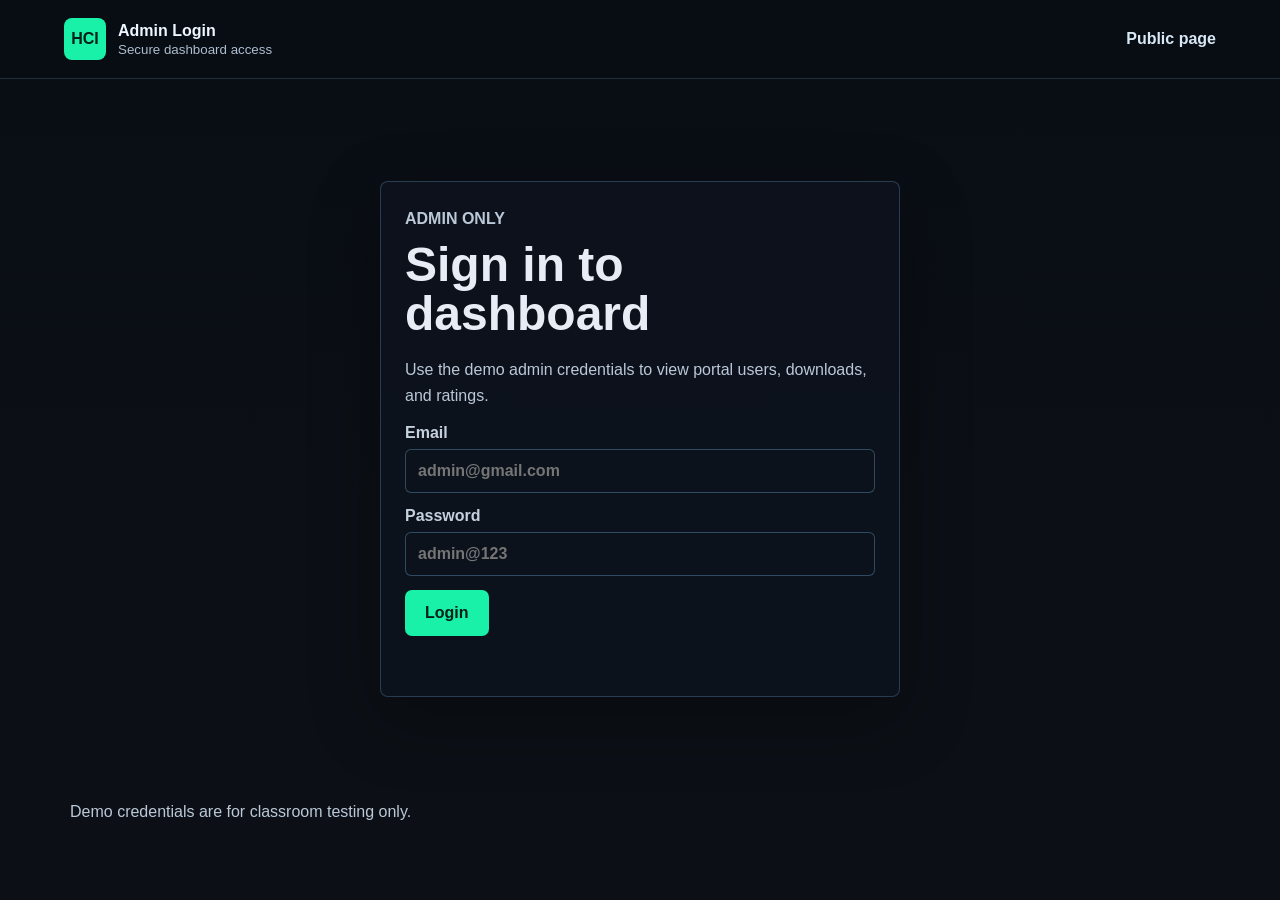
<file: web/admin-login.html>
<!doctype html>
<html lang="en">
<head>
  <meta charset="utf-8">
  <meta name="viewport" content="width=device-width, initial-scale=1">
  <title>Admin Login - Hands and Eye Controlled Human Computer Interaction System</title>
  <link rel="stylesheet" href="styles.css">
</head>
<body class="login-page">
  <header class="topbar">
    <a class="brand" href="index.html" aria-label="Back to portal">
      <span class="brand-mark">HCI</span>
      <span>
        <strong>Admin Login</strong>
        <small>Secure dashboard access</small>
      </span>
    </a>
    <nav aria-label="Login navigation">
      <a href="index.html">Public page</a>
    </nav>
  </header>

  <main class="login-main">
    <section class="login-card panel">
      <p class="eyebrow">Admin only</p>
      <h1>Sign in to dashboard</h1>
      <p>Use the demo admin credentials to view portal users, downloads, and ratings.</p>

      <form id="adminLoginForm">
        <label>
          Email
          <input id="adminEmail" type="email" autocomplete="username" placeholder="admin@gmail.com" required>
        </label>
        <label>
          Password
          <input id="adminPassword" type="password" autocomplete="current-password" placeholder="admin@123" required>
        </label>
        <button type="submit">Login</button>
        <p id="adminLoginMessage" class="message" aria-live="polite"></p>
      </form>
    </section>
  </main>

  <footer>
    <p>Demo credentials are for classroom testing only.</p>
  </footer>

  <script src="app.js"></script>
</body>
</html>
</file>
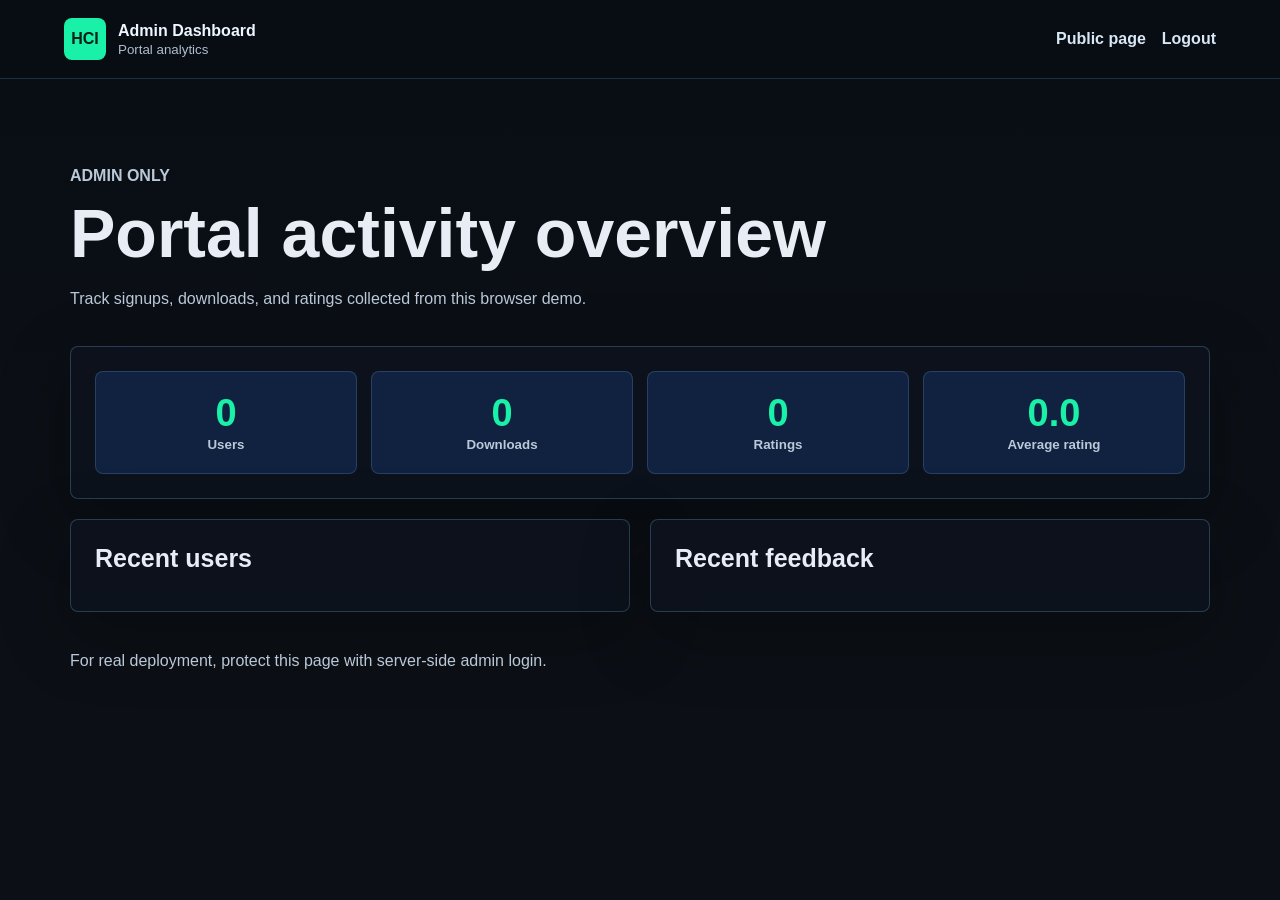
<file: web/admin.html>
<!doctype html>
<html lang="en">
<head>
  <meta charset="utf-8">
  <meta name="viewport" content="width=device-width, initial-scale=1">
  <title>Hands and Eye Controlled- Human Computer Interaction System -  Admin Dashboard</title>
  <link rel="stylesheet" href="styles.css">
</head>
<body class="admin-page">
  <header class="topbar">
    <a class="brand" href="index.html" aria-label="Back to portal">
      <span class="brand-mark">HCI</span>
      <span>
        <strong>Admin Dashboard</strong>
        <small>Portal analytics</small>
      </span>
    </a>
    <nav aria-label="Admin navigation">
      <a href="index.html">Public page</a>
      <a id="adminLogout" href="#">Logout</a>
    </nav>
  </header>

  <main>
    <section class="admin-hero">
      <p class="eyebrow">Admin only</p>
      <h1>Portal activity overview</h1>
      <p>Track signups, downloads, and ratings collected from this browser demo.</p>
    </section>

    <section class="panel dashboard">
      <div class="stats">
        <div><span id="userCount">0</span><small>Users</small></div>
        <div><span id="downloadCount">0</span><small>Downloads</small></div>
        <div><span id="ratingCount">0</span><small>Ratings</small></div>
        <div><span id="avgRating">0.0</span><small>Average rating</small></div>
      </div>
    </section>

    <section class="grid two">
      <section class="panel">
        <h2>Recent users</h2>
        <div id="userList" class="list-table"></div>
      </section>
      <section class="panel">
        <h2>Recent feedback</h2>
        <div id="feedbackList" class="list-table"></div>
      </section>
    </section>
  </main>

  <footer>
    <p>For real deployment, protect this page with server-side admin login.</p>
  </footer>

  <script src="app.js"></script>
</body>
</html>
</file>
<file: web/styles.css>
:root {
  color-scheme: dark;
  font-family: "Segoe UI", Arial, sans-serif;
  background: #0c1016;
  color: #e8edf5;
}

* {
  box-sizing: border-box;
}

html {
  scroll-behavior: smooth;
}

body {
  margin: 0;
  min-height: 100vh;
  background:
    linear-gradient(180deg, rgba(7, 12, 19, 0.72), #0c1016 58%),
    url("https://images.unsplash.com/photo-1559757148-5c350d0d3c56?auto=format&fit=crop&w=1800&q=80") center/cover fixed;
}

.topbar {
  display: flex;
  justify-content: space-between;
  align-items: center;
  gap: 22px;
  padding: 18px clamp(18px, 5vw, 72px);
  background: rgba(8, 13, 20, 0.88);
  border-bottom: 1px solid rgba(132, 202, 255, 0.18);
  backdrop-filter: blur(14px);
  position: sticky;
  top: 0;
  z-index: 2;
}

.brand {
  display: inline-flex;
  align-items: center;
  gap: 12px;
  color: #eef6ff;
  text-decoration: none;
}

.brand-mark {
  display: grid;
  place-items: center;
  width: 42px;
  height: 42px;
  border-radius: 8px;
  background: #19f0a8;
  color: #052116;
  font-weight: 900;
}

.brand strong,
.brand small {
  display: block;
}

.brand small {
  color: #aebdce;
  margin-top: 2px;
}

nav {
  display: flex;
  flex-wrap: wrap;
  gap: 16px;
}

nav a,
footer a {
  color: #d8e7f5;
  text-decoration: none;
  font-weight: 800;
}

svg {
  width: 20px;
  height: 20px;
  fill: none;
  stroke: currentColor;
  stroke-linecap: round;
  stroke-linejoin: round;
  stroke-width: 2;
}

main {
  width: min(1140px, calc(100% - 32px));
  margin: 0 auto;
  padding: 36px 0;
}

h1,
h2,
p {
  margin-top: 0;
}

h1 {
  max-width: 780px;
  margin-bottom: 18px;
  font-size: clamp(38px, 6vw, 68px);
  line-height: 1.02;
}

h2 {
  margin-bottom: 14px;
  font-size: 25px;
}

.eyebrow {
  margin-bottom: 10px;
  color: #78d4ff;
  font-size: 12px;
  font-weight: 900;
  letter-spacing: 0;
  text-transform: uppercase;
}

.hero {
  min-height: 560px;
  display: grid;
  grid-template-columns: minmax(0, 1fr) 430px;
  gap: 30px;
  align-items: center;
}

.hero-copy p:not(.eyebrow),
.admin-hero p,
.panel p,
footer p {
  color: #bac8d8;
  font-size: 16px;
  line-height: 1.6;
}

.hero-actions {
  display: flex;
  flex-wrap: wrap;
  gap: 12px;
  margin-top: 24px;
}

.hero-badges {
  display: flex;
  flex-wrap: wrap;
  gap: 10px;
  margin-top: 22px;
}

.hero-badges span {
  display: inline-flex;
  align-items: center;
  gap: 8px;
  min-height: 38px;
  padding: 0 12px;
  border: 1px solid rgba(132, 202, 255, 0.28);
  border-radius: 999px;
  background: rgba(17, 34, 64, 0.78);
  color: #dcebf8;
  font-weight: 800;
}

.primary-link,
.secondary-link,
button,
.download {
  display: inline-flex;
  justify-content: center;
  align-items: center;
  min-height: 46px;
  border: 0;
  border-radius: 7px;
  padding: 0 20px;
  font: inherit;
  font-weight: 900;
  text-decoration: none;
  cursor: pointer;
}

.primary-link,
button,
.download {
  background: #19f0a8;
  color: #052116;
}

.secondary-link {
  color: #e8edf5;
  border: 1px solid rgba(132, 202, 255, 0.32);
  background: rgba(17, 34, 64, 0.78);
}

.product-shot,
.panel,
.steps article {
  background: rgba(13, 19, 28, 0.94);
  border: 1px solid rgba(132, 202, 255, 0.24);
  border-radius: 8px;
  box-shadow: 0 22px 70px rgba(0, 0, 0, 0.32);
}

.product-shot {
  overflow: hidden;
}

.window-bar {
  display: flex;
  gap: 7px;
  padding: 12px;
  background: #101927;
}

.window-bar span {
  width: 10px;
  height: 10px;
  border-radius: 50%;
  background: #78d4ff;
}

.camera-preview {
  height: 260px;
  position: relative;
  overflow: hidden;
  background:
    linear-gradient(135deg, rgba(120, 212, 255, 0.16), rgba(25, 240, 168, 0.12)),
    #080c12;
}

.scan-line {
  position: absolute;
  inset: 40% 0 auto;
  height: 2px;
  background: #19f0a8;
  box-shadow: 0 0 22px #19f0a8;
}

.tracking-box {
  position: absolute;
  border: 2px solid #19f0a8;
  color: #19f0a8;
  font-weight: 900;
  padding: 8px 10px;
  border-radius: 6px;
}

.tracking-box.hand {
  left: 54px;
  bottom: 58px;
  width: 132px;
}

.tracking-box.eye {
  right: 72px;
  top: 64px;
  width: 108px;
  border-color: #78d4ff;
  color: #78d4ff;
}

.metric-row {
  display: grid;
  grid-template-columns: repeat(3, 1fr);
  gap: 10px;
  padding: 14px;
}

.metric-row strong {
  background: #112240;
  color: #19f0a8;
  padding: 10px;
  text-align: center;
  border-radius: 6px;
}

.steps {
  display: grid;
  grid-template-columns: repeat(3, minmax(0, 1fr));
  gap: 16px;
  margin: -24px 0 24px;
}

.steps article {
  padding: 20px;
  overflow: hidden;
}

.steps img {
  width: calc(100% + 40px);
  height: 130px;
  margin: -20px -20px 18px;
  object-fit: cover;
  display: block;
}

.steps span {
  display: inline-grid;
  place-items: center;
  width: 34px;
  height: 34px;
  margin-bottom: 14px;
  border-radius: 50%;
  background: #19f0a8;
  color: #052116;
  font-weight: 900;
}

.steps span svg {
  width: 18px;
  height: 18px;
}

.visual-gallery {
  display: grid;
  grid-template-columns: 1.25fr 1fr;
  gap: 20px;
  margin: 20px 0;
}

.gallery-card {
  position: relative;
  min-height: 285px;
  overflow: hidden;
  padding: 22px;
  border: 1px solid rgba(132, 202, 255, 0.24);
  border-radius: 8px;
  background: #101927;
  box-shadow: 0 22px 70px rgba(0, 0, 0, 0.32);
}

.gallery-card.large {
  grid-row: span 2;
  min-height: 590px;
  display: grid;
  align-content: end;
}

.gallery-card img {
  position: absolute;
  inset: 0;
  width: 100%;
  height: 100%;
  object-fit: cover;
  opacity: 0.55;
}

.gallery-card::after {
  content: "";
  position: absolute;
  inset: 0;
  background: linear-gradient(180deg, rgba(6, 10, 16, 0.1), rgba(6, 10, 16, 0.86));
}

.gallery-card > *:not(img) {
  position: relative;
  z-index: 1;
}

.gallery-card h2,
.gallery-card p {
  max-width: 520px;
}

.icon-bubble,
.mini-icon {
  display: inline-grid;
  place-items: center;
  width: 42px;
  height: 42px;
  border-radius: 8px;
  background: #19f0a8;
  color: #052116;
}

.icon-bubble {
  margin-bottom: 14px;
  box-shadow: 0 14px 34px rgba(25, 240, 168, 0.24);
}

.grid {
  display: grid;
  gap: 20px;
  margin-top: 20px;
}

.grid.two {
  grid-template-columns: repeat(2, minmax(0, 1fr));
}

.panel {
  padding: 24px;
}

.panel-media {
  position: relative;
  height: 170px;
  margin: -24px -24px 22px;
  overflow: hidden;
  border-radius: 8px 8px 0 0;
}

.panel-media img {
  width: 100%;
  height: 100%;
  object-fit: cover;
  display: block;
  filter: saturate(1.06);
}

.panel-media::after {
  content: "";
  position: absolute;
  inset: 0;
  background: linear-gradient(180deg, rgba(7, 12, 19, 0.05), rgba(7, 12, 19, 0.68));
}

.panel-media .icon-bubble {
  position: absolute;
  left: 18px;
  bottom: 14px;
  z-index: 1;
  margin: 0;
}

.highlight-panel {
  border-color: rgba(25, 240, 168, 0.38);
}

label {
  display: grid;
  gap: 7px;
  margin-bottom: 14px;
  color: #c5d1df;
  font-weight: 800;
}

input,
select,
textarea {
  width: 100%;
  border: 1px solid rgba(132, 202, 255, 0.3);
  background: #0b121c;
  color: #e8edf5;
  border-radius: 6px;
  padding: 12px;
  font: inherit;
}

input:focus,
select:focus,
textarea:focus {
  outline: 2px solid rgba(25, 240, 168, 0.7);
  outline-offset: 2px;
}

.download {
  width: 100%;
  margin: 8px 0 16px;
}

.download.disabled {
  pointer-events: none;
  background: #263342;
  color: #8290a0;
}

.message {
  min-height: 22px;
  margin: 14px 0 0;
  color: #78d4ff;
  font-weight: 900;
}

.check-list {
  display: grid;
  gap: 9px;
  padding: 0;
  margin: 18px 0 0;
  list-style: none;
  color: #c5d1df;
}

.check-list li::before {
  content: "✓";
  margin-right: 9px;
  color: #19f0a8;
  font-weight: 900;
}

.feature-list {
  display: grid;
  gap: 14px;
}

.feature-list article {
  display: grid;
  grid-template-columns: 48px 1fr;
  gap: 4px 12px;
  align-items: start;
  padding: 14px;
  border: 1px solid rgba(132, 202, 255, 0.18);
  border-radius: 8px;
  background: #112240;
}

.feature-list strong {
  color: #19f0a8;
}

.feature-list p {
  grid-column: 2;
  margin-bottom: 0;
}

.admin-hero {
  padding: 48px 0 18px;
}

.login-main {
  min-height: calc(100vh - 180px);
  display: grid;
  place-items: center;
}

.login-card {
  width: min(520px, 100%);
}

.login-card h1 {
  font-size: clamp(34px, 5vw, 48px);
}

.stats {
  display: grid;
  grid-template-columns: repeat(4, minmax(0, 1fr));
  gap: 14px;
}

.stats div {
  background: #112240;
  border: 1px solid rgba(132, 202, 255, 0.18);
  border-radius: 8px;
  padding: 20px;
  text-align: center;
}

.stats span {
  display: block;
  color: #19f0a8;
  font-size: 38px;
  font-weight: 900;
}

.stats small {
  color: #bac8d8;
  font-weight: 800;
}

.list-table {
  display: grid;
  gap: 10px;
}

.list-row {
  padding: 12px;
  border: 1px solid rgba(132, 202, 255, 0.18);
  border-radius: 6px;
  background: #101927;
}

.list-row strong,
.list-row span {
  display: block;
}

.list-row span {
  color: #bac8d8;
  margin-top: 4px;
}

footer {
  display: flex;
  justify-content: space-between;
  gap: 18px;
  width: min(1140px, calc(100% - 32px));
  margin: 0 auto;
  padding: 0 0 32px;
  color: #bac8d8;
}

@media (max-width: 880px) {
  .topbar,
  nav,
  footer {
    align-items: flex-start;
    flex-direction: column;
  }

  .hero,
  .grid.two,
  .steps,
  .stats,
  .visual-gallery {
    grid-template-columns: 1fr;
  }

  .gallery-card.large {
    grid-row: auto;
    min-height: 360px;
  }

  .hero {
    min-height: auto;
    padding-top: 24px;
  }
}
</file>
